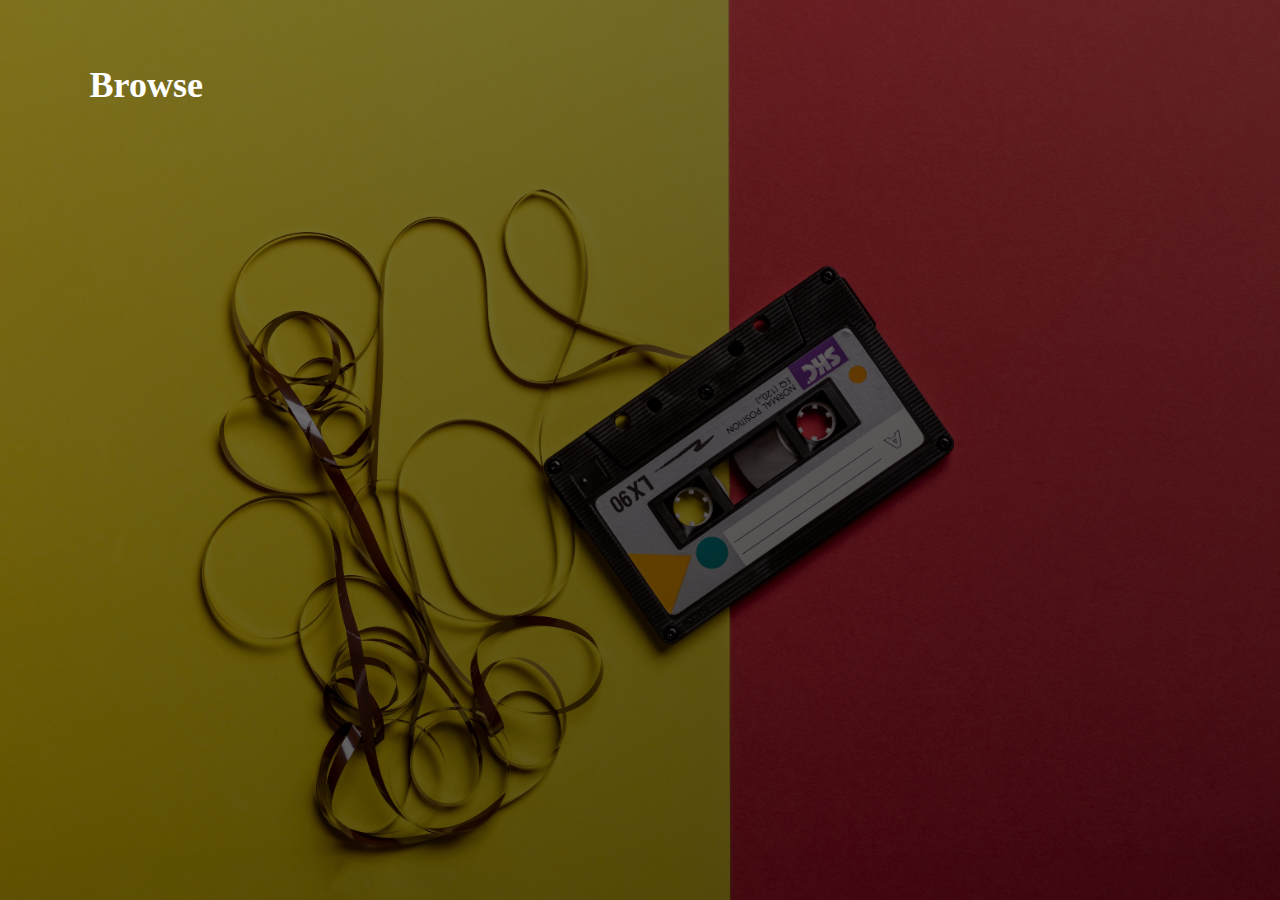
<file: index.html>
<!DOCTYPE html>
<html lang="en">
  <head>
    <meta charset="UTF-8" />
    <meta http-equiv="X-UA-Compatible" content="IE=edge" />
    <meta name="viewport" content="width=device-width, initial-scale=1.0" />
    <title>Spotify Api</title>

    <!-- Font Awesome CDN -->
    <link
      rel="stylesheet"
      href="https://cdnjs.cloudflare.com/ajax/libs/font-awesome/5.15.1/css/all.min.css"
    />

    <link
      href="https://cdn.jsdelivr.net/npm/bootstrap@5.0.0-beta2/dist/css/bootstrap.min.css"
      rel="stylesheet"
      integrity="sha384-BmbxuPwQa2lc/FVzBcNJ7UAyJxM6wuqIj61tLrc4wSX0szH/Ev+nYRRuWlolflfl"
      crossorigin="anonymous"
    />

    <link rel="stylesheet" href="./assets/css/browse.css" />
  </head>

  <body>
    <div class="container-fluid browse-container category">
      <div class="row">
        <div class="browse-caption col-12">Browse</div>
      </div>

      <div class="spinner-container">
        <div class="spinner-grow text-primary bg-primary" role="status"></div>
      </div>
    </div>

    <script
      src="https://cdn.jsdelivr.net/npm/@popperjs/core@2.6.0/dist/umd/popper.min.js"
      integrity="sha384-KsvD1yqQ1/1+IA7gi3P0tyJcT3vR+NdBTt13hSJ2lnve8agRGXTTyNaBYmCR/Nwi"
      crossorigin="anonymous"
    ></script>
    <script
      src="https://cdn.jsdelivr.net/npm/bootstrap@5.0.0-beta2/dist/js/bootstrap.min.js"
      integrity="sha384-nsg8ua9HAw1y0W1btsyWgBklPnCUAFLuTMS2G72MMONqmOymq585AcH49TLBQObG"
      crossorigin="anonymous"
    ></script>

    <script src="./assets/js/controller.js" type="module"></script>
    <script type="module">
      import { browseContent } from "./assets/js/controller.js";
      browseContent();
    </script>
  </body>
</html>
</file>
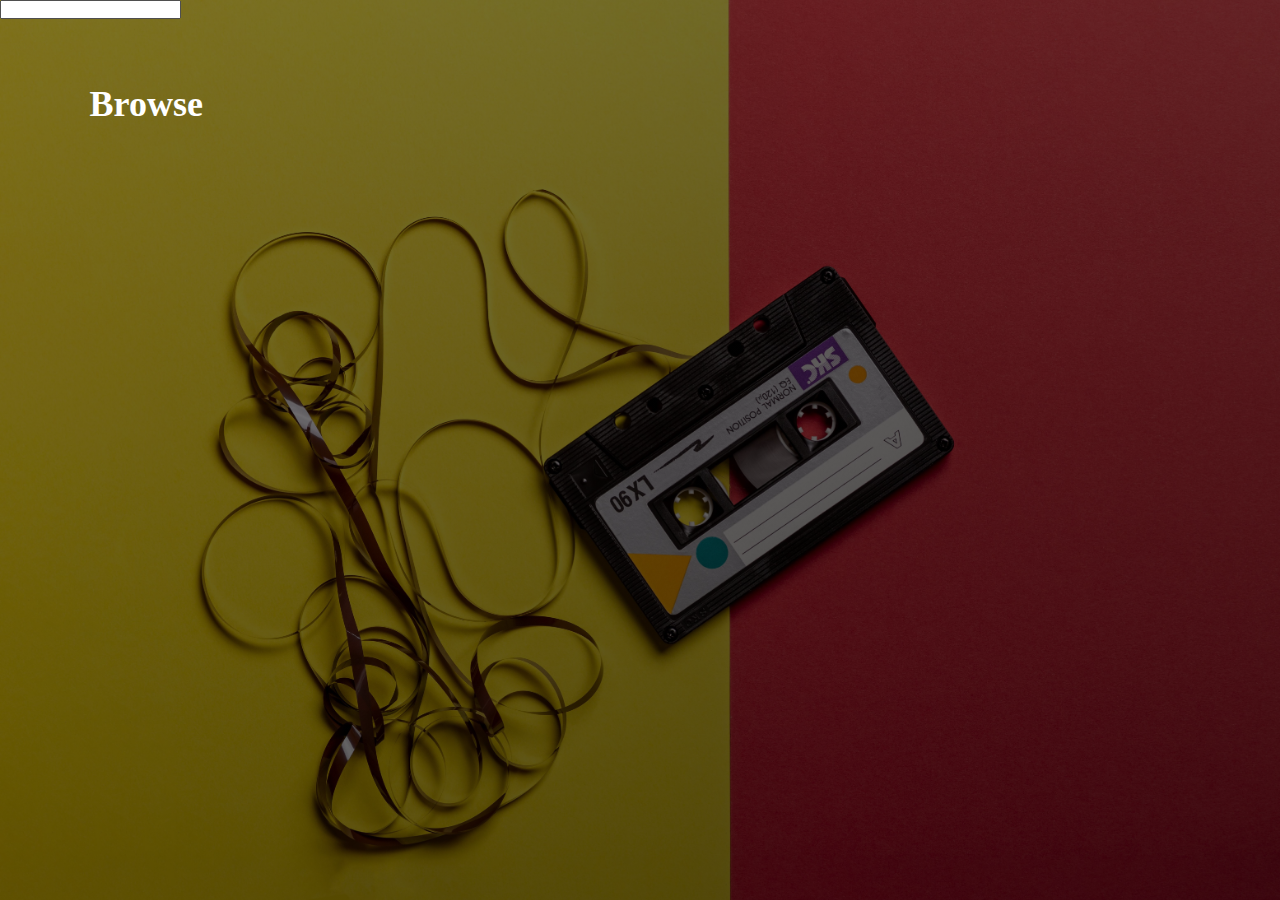
<file: browse.html>
<!DOCTYPE html>
<html lang="en">
  <head>
    <meta charset="UTF-8" />
    <meta http-equiv="X-UA-Compatible" content="IE=edge" />
    <meta name="viewport" content="width=device-width, initial-scale=1.0" />
    <title>Browse</title>

    <!-- Font Awesome CDN -->
    <link
      rel="stylesheet"
      href="https://cdnjs.cloudflare.com/ajax/libs/font-awesome/5.15.1/css/all.min.css"
    />

    <link
      href="https://cdn.jsdelivr.net/npm/bootstrap@5.0.0-beta2/dist/css/bootstrap.min.css"
      rel="stylesheet"
      integrity="sha384-BmbxuPwQa2lc/FVzBcNJ7UAyJxM6wuqIj61tLrc4wSX0szH/Ev+nYRRuWlolflfl"
      crossorigin="anonymous"
    />

    <link rel="stylesheet" href="./assets/css/browse.css" />
  </head>

  <body>
    <div class="container-fluid browse-container category">
      <input type="search" class="search-bar" />
      <div class="row">
        <div class="browse-caption col-12">Browse</div>
      </div>

      <div class="spinner-container">
        <div class="spinner-grow text-primary bg-primary" role="status"></div>
      </div>
    </div>

    <script
      src="https://cdn.jsdelivr.net/npm/@popperjs/core@2.6.0/dist/umd/popper.min.js"
      integrity="sha384-KsvD1yqQ1/1+IA7gi3P0tyJcT3vR+NdBTt13hSJ2lnve8agRGXTTyNaBYmCR/Nwi"
      crossorigin="anonymous"
    ></script>
    <script
      src="https://cdn.jsdelivr.net/npm/bootstrap@5.0.0-beta2/dist/js/bootstrap.min.js"
      integrity="sha384-nsg8ua9HAw1y0W1btsyWgBklPnCUAFLuTMS2G72MMONqmOymq585AcH49TLBQObG"
      crossorigin="anonymous"
    ></script>

    <script src="./assets/js/controller.js" type="module"></script>
    <script type="module">
      import { browseContent } from "./assets/js/controller.js";
      browseContent();
    </script>
  </body>
</html>
</file>
<file: assets/css/browse.css>
* {
  margin: 0;
  padding: 0;
  box-sizing: border-box;
}

/* Dynamic Classes */
.resize-height {
  height: auto;
}

.hide {
  display: none;
}

.browse-container {
  width: 100%;
  background-color: rgba(0, 0, 0, 0.85);
  background: linear-gradient(
      to right bottom,
      rgba(0, 0, 0, 0.5),
      rgba(0, 0, 0, 0.7)
    ),
    url("../img/pexels-stas-knop-1626481.jpg");
  background-size: cover;
  background-position: center;
  background-attachment: fixed;
  padding-bottom: 3%;
  min-height: 100vh;
}
.row {
  display: flex;
  justify-content: space-between;
  align-items: center;
  padding-left: 7%;
  padding-right: 7%;
  padding-top: 5%;
  margin-bottom: 2%;
}
.browse-caption {
  margin-bottom: 2%;
  font-size: 36px;
  font-weight: 900;
  color: white;
}
.col-3 {
  height: 30vh;
  background-position: center;
  background-size: cover;
  color: white;
  display: flex;
  flex-direction: row;
  align-items: flex-end;
  justify-content: center;
  font-size: 20px;
  margin-top: 3%;
  margin-right: 2%;
}
.spinner-container {
  width: 100%;
  height: 60vh;
  display: flex;
  justify-content: center;
  align-items: center;
}
.tracks-container {
  height: 60vh;
  overflow-y: auto;
  color: white;
  margin-left: 3% !important;
  box-shadow: 0px 2px 10px rgba(255, 255, 255, 0.1);
  background-color: rgba(0, 0, 0, 0.35);
}
.tracks-section {
  padding: 0;
  margin-top: 0%;
  box-shadow: 1px 2px 10px rgba(255, 255, 255, 0.15);
  background-color: rgba(0, 0, 0, 0.4);
  border-radius: 20px;
  -webkit-border-radius: 20px;
  -moz-border-radius: 20px;
  -ms-border-radius: 20px;
  -o-border-radius: 20px;
}

.track-section {
  border-top: 1px solid black;
  border-width: 10%;
  display: flex;
  justify-content: flex-start;
  align-items: center;
}
.tracks-detail {
  height: 80vh;
  padding-top: 1% !important;
}
.info-top {
  display: flex;
  justify-content: flex-start;
}
.picture-section {
  height: 170px;
  width: 200px;
  margin-right: 1.2% !important;
}
img {
  height: 170px;
  width: 200px;
}
.track-info-container {
  height: 170px;
  display: flex;
  flex-direction: column;
  justify-content: flex-end;
  color: white;
}
.track-name {
  font-size: 30px;
  /* margin-top: %; */
}
.artist-name {
  font-size: 21px;
}
.album-name {
  font-size: 16px;
}
.icon-container-play {
  height: 170px;
  display: flex;
  align-items: flex-start;
  justify-content: flex-end;
  font-size: 32px;
  color: white !important;
}
.redirect-play {
  color: white;
  text-decoration: none;
  font-size: 32px;
}
.row-lyric {
  width: 65%;
  height: 50vh;
  margin-right: auto;
  margin-left: auto;
  margin-top: 5%;
  overflow-y: scroll;
  text-align: justify;
  padding-top: 4%;
  padding-left: 8%;
  padding-right: 8%;
  padding-bottom: 5%;
}

.red {
  color: red;
}
</file>
